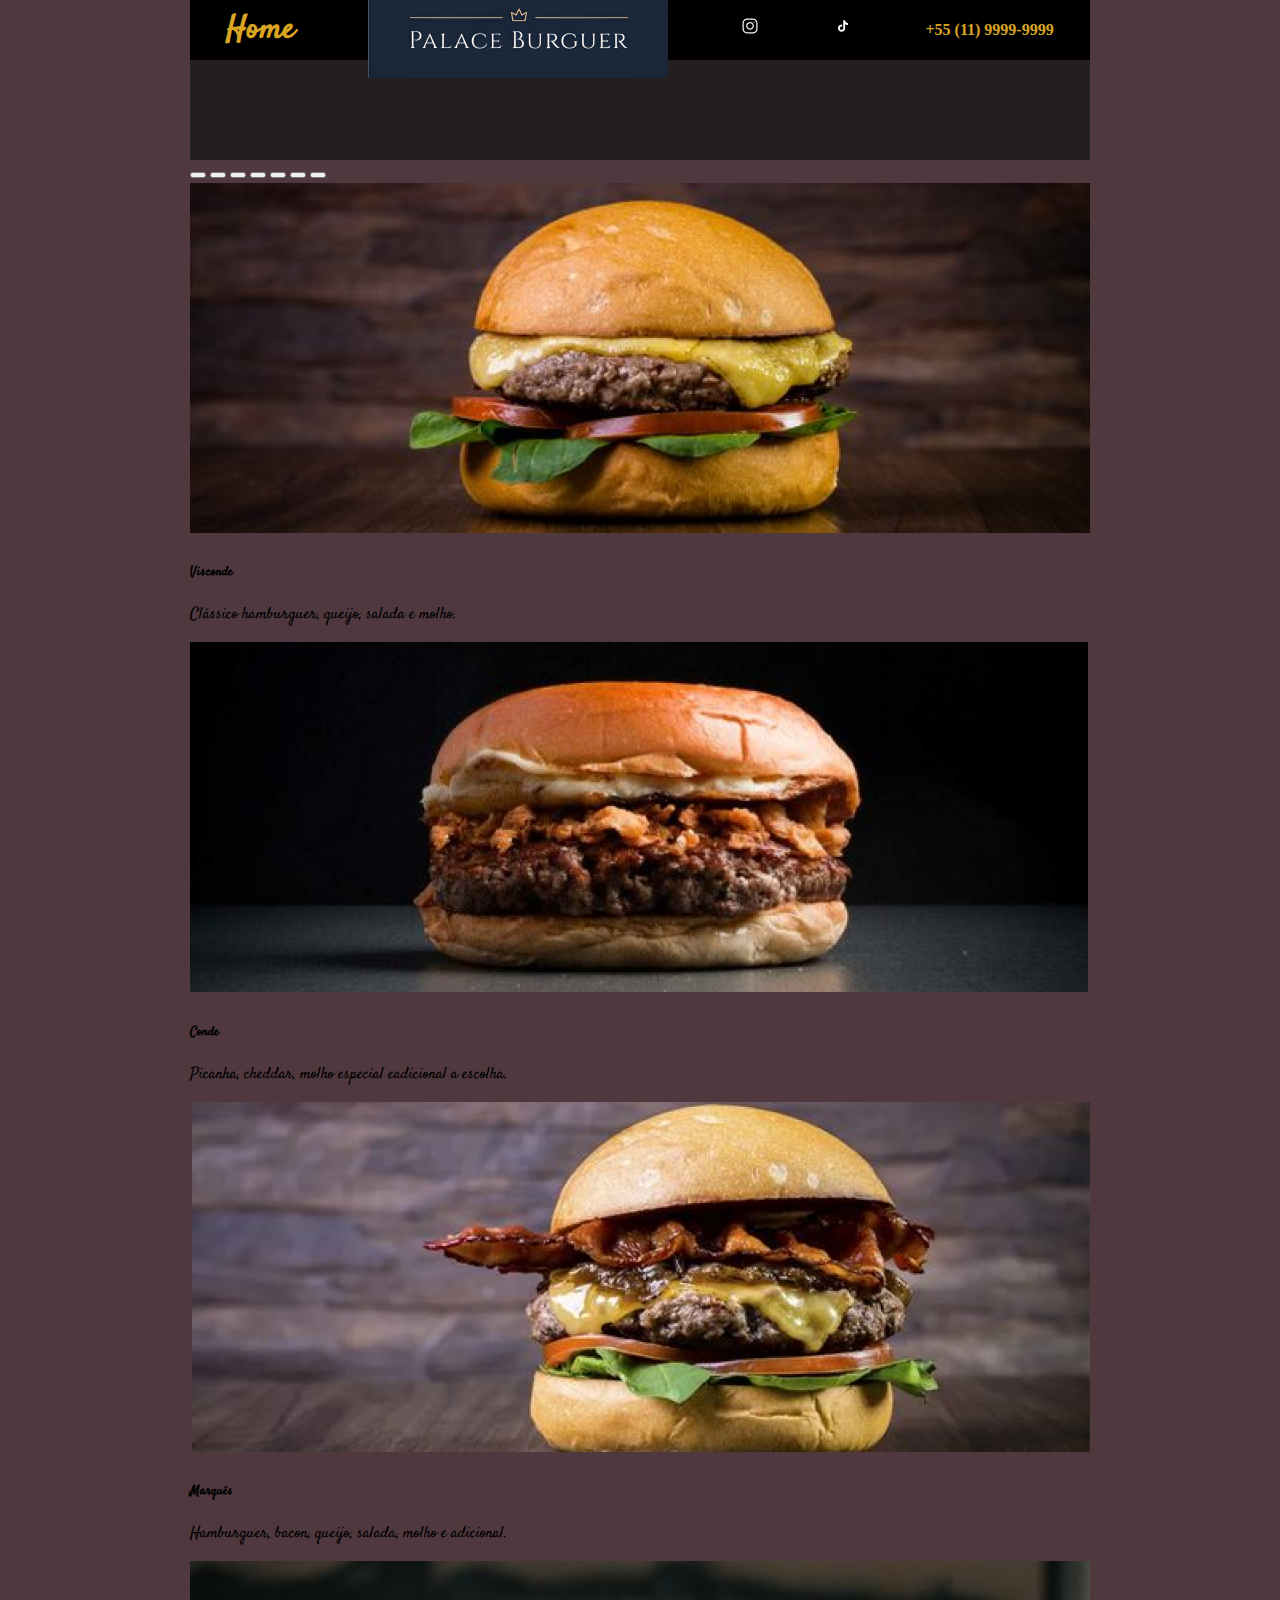
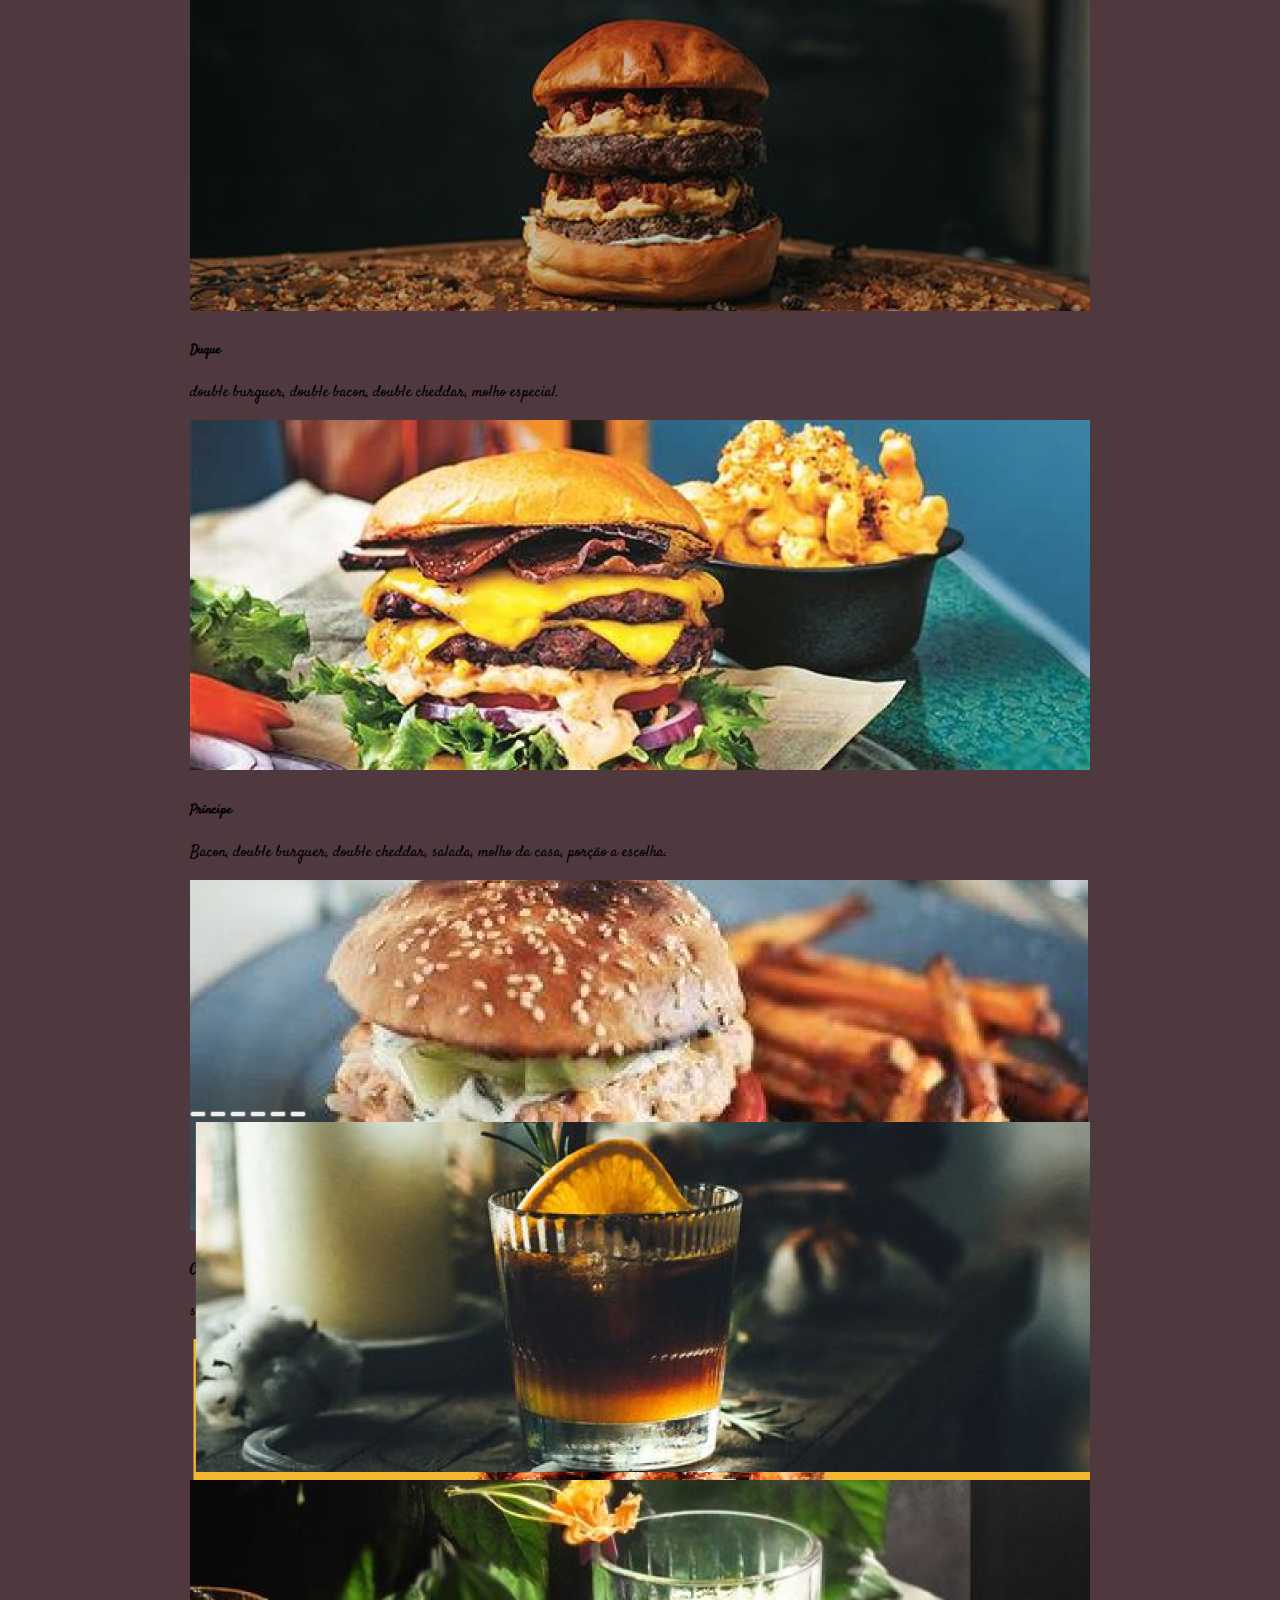
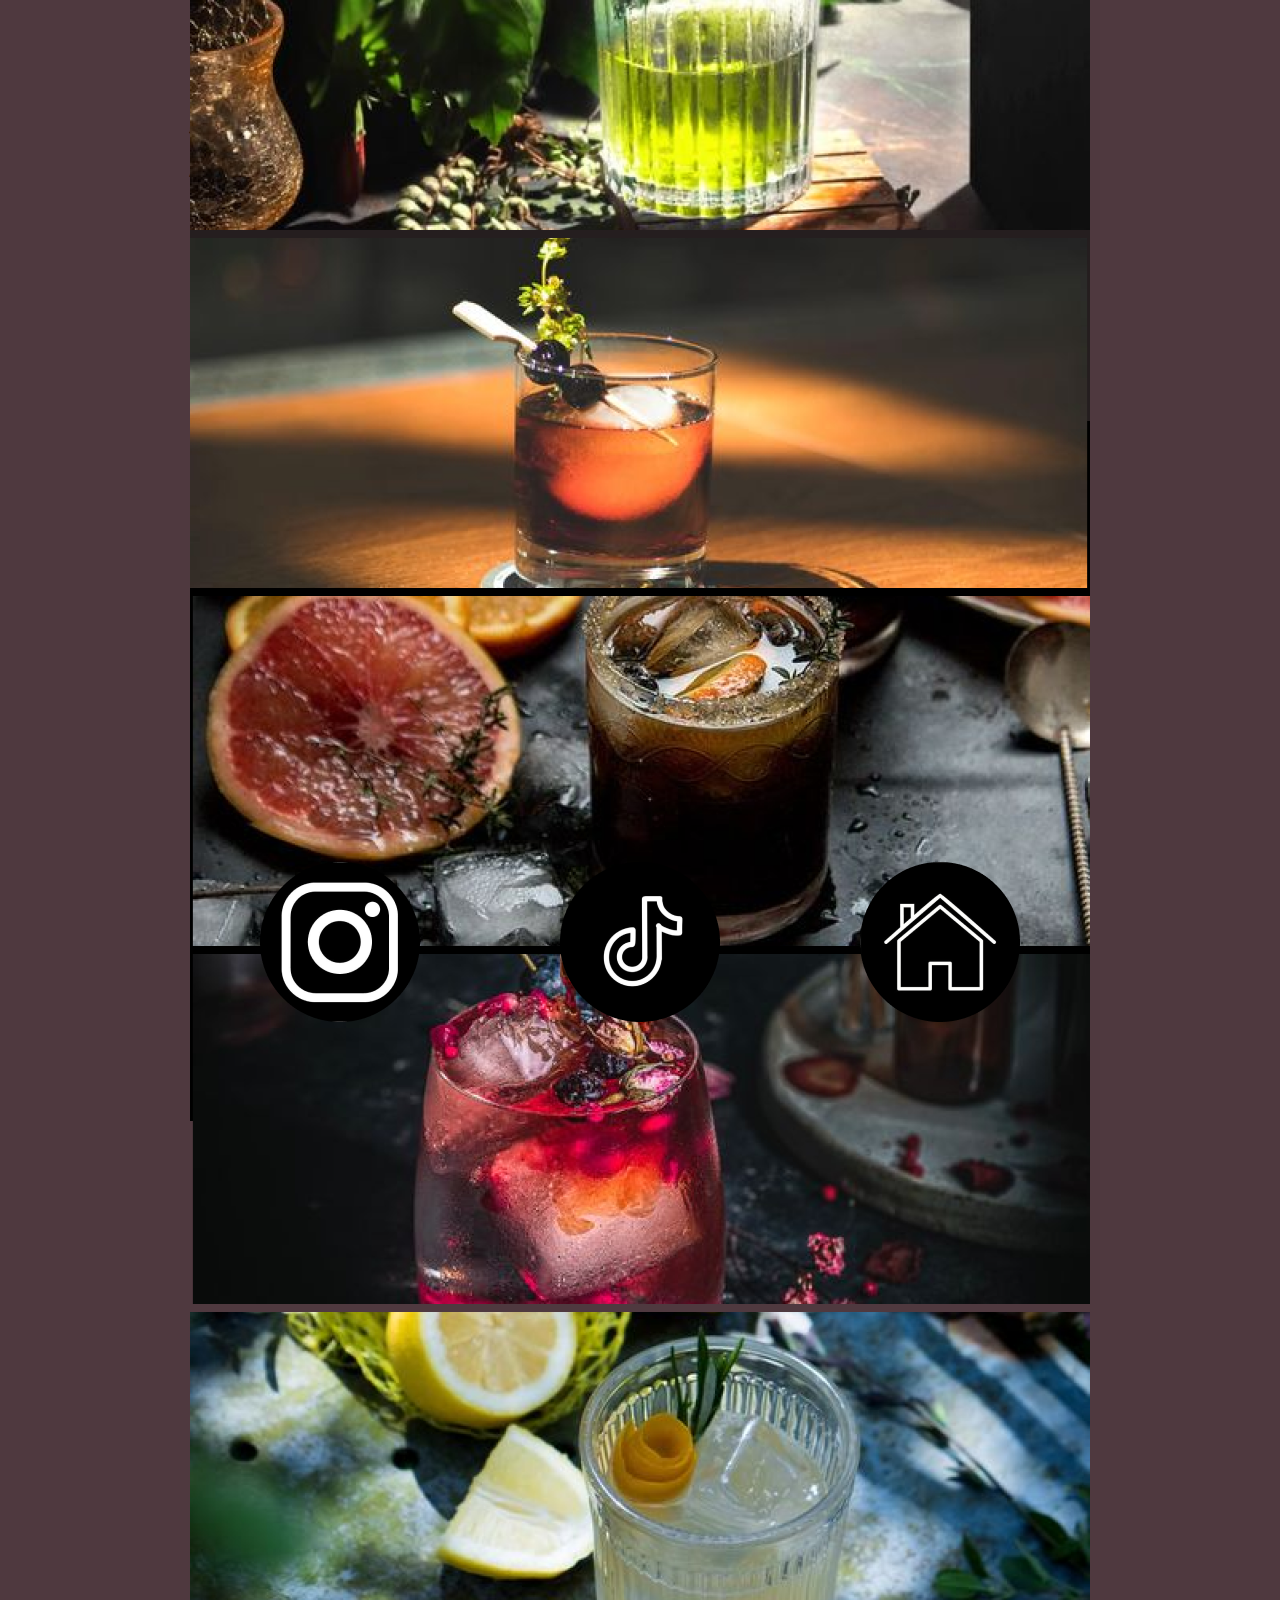
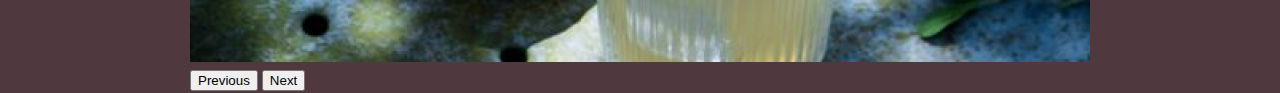
<file: Cardápio.html>
<!DOCTYPE html>
<html lang="pt-br">
  <head>
    <meta charset="UTF-8" />
    <meta http-equiv="X-UA-Compatible" content="IE=edge" />
    <meta name="viewport" content="width=device-width, initial-scale=1.0" />
    <link rel="stylesheet" href="Css/Cardápio.css" />
    <link
      href="https://cdn.jsdelivr.net/npm/bootstrap@5.3.0/dist/css/bootstrap.min.css"
      rel="stylesheet"
      integrity="sha384-9ndCyUaIbzAi2FUVXJi0CjmCapSmO7SnpJef0486qhLnuZ2cdeRhO02iuK6FUUVM"
      crossorigin="anonymous"
    />
    <link rel="preconnect" href="https://fonts.googleapis.com" />
    <link rel="preconnect" href="https://fonts.gstatic.com" crossorigin />
    <link
      href="https://fonts.googleapis.com/css2?family=Satisfy&display=swap"
      rel="stylesheet"
    />
    <link rel="stylesheet" href="Css/Cardápio.css" />
    <link
      rel="shortcut icon"
      href="Imagens/index/icone.jpg"
      type="image/x-icon"
    />
    <title>Cardápio</title>
  </head>

  <body>
    <div id="pedido" class="b0">
      <div class="b1">
        <div>
          <a href="Index.html"><h1>Home</h1></a>
        </div>
        <div>
          <img src="Imagens/index/Logo retangular.png" alt="" />
        </div>
        <div>
          <a href="https://www.instagram.com/"
            ><img src="Imagens/index/Logo IG.png" alt=""
          /></a>
        </div>
        <div>
          <a href="https://www.tiktok.com/"
            ><img src="Imagens/index/Logo Ttk.png" alt=""
          /></a>
        </div>
        <div>
          <h4>+55 (11) 9999-9999</h4>
        </div>
      </div>
      <div class="b2"></div>
      <div class="b3">
        <div id="carouselExampleCaptions" class="carousel slide">
          <div class="carousel-indicators">
            <button
              type="button"
              data-bs-target="#carouselExampleCaptions"
              data-bs-slide-to="0"
              class="active"
              aria-current="true"
              aria-label="Slide 1"
            ></button>
            <button
              type="button"
              data-bs-target="#carouselExampleCaptions"
              data-bs-slide-to="1"
              aria-label="Slide 2"
            ></button>
            <button
              type="button"
              data-bs-target="#carouselExampleCaptions"
              data-bs-slide-to="2"
              aria-label="Slide 3"
            ></button>
            <button
              type="button"
              data-bs-target="#carouselExampleCaptions"
              data-bs-slide-to="3"
              aria-label="Slide 4"
            ></button>
            <button
              type="button"
              data-bs-target="#carouselExampleCaptions"
              data-bs-slide-to="4"
              aria-label="Slide 5"
            ></button>
            <button
              type="button"
              data-bs-target="#carouselExampleCaptions"
              data-bs-slide-to="5"
              aria-label="Slide 6"
            ></button>
            <button
              type="button"
              data-bs-target="#carouselExampleCaptions"
              data-bs-slide-to="6"
              aria-label="Slide 7"
            ></button>
          </div>
          <div class="carousel-inner">
            <div class="carousel-item active">
              <img
                src="Imagens/pedido (1).png"
                class="d-block w-100"
                alt="..."
              />
              <div class="carousel-caption d-none d-md-block">
                <h5>Visconde</h5>
                <p>Clássico hamburguer, queijo, salada e molho.</p>
              </div>
            </div>
            <div class="carousel-item">
              <img
                src="Imagens/pedido (2).png"
                class="d-block w-100"
                alt="..."
              />
              <div class="carousel-caption d-none d-md-block">
                <h5>Conde</h5>
                <p>Picanha, cheddar, molho especial eadicional a escolha.</p>
              </div>
            </div>
            <div class="carousel-item">
              <img
                src="Imagens/pedido (3).png"
                class="d-block w-100"
                alt="..."
              />
              <div class="carousel-caption d-none d-md-block">
                <h5>Marquês</h5>
                <p>Hamburguer, bacon, queijo, salada, molho e adicional.</p>
              </div>
            </div>
            <div class="carousel-item">
              <img
                src="Imagens/pedido (4).png"
                class="d-block w-100"
                alt="..."
              />
              <div class="carousel-caption d-none d-md-block">
                <h5>Duque</h5>
                <p>
                  double burguer, double bacon, double cheddar, molho especial.
                </p>
              </div>
            </div>
            <div class="carousel-item">
              <img src="Imagens/pedido (5).png" class="d-block w-100" alt="" />
              <div class="carousel-caption d-none d-md-block">
                <h5>Príncipe</h5>
                <p>
                  Bacon, double burguer, double cheddar, salada, molho da casa,
                  porção a escolha.
                </p>
              </div>
            </div>
            <div class="carousel-item">
              <img
                src="Imagens/pedido (6).png"
                class="d-block w-100"
                alt="..."
              />
              <div class="carousel-caption d-none d-md-block">
                <h5>Consorte</h5>
                <p>
                  salada, filé de frango, molho da casa, dois adicionais a
                  escolha.
                </p>
              </div>
            </div>
            <div class="carousel-item">
              <img
                src="Imagens/pedido (7).png"
                class="d-block w-100"
                alt="..."
              />
              <div class="carousel-caption d-none d-md-block">
                <h5>Rei</h5>
                <p>
                  Pão especial, pilha de bacon, cebola caramelizada, cheddar,
                  salada, molho e acompanhamentos.
                </p>
              </div>
            </div>
            <button
              class="carousel-control-prev"
              type="button"
              data-bs-target="#carouselExampleCaptions"
              data-bs-slide="prev"
            >
              <span
                class="carousel-control-prev-icon"
                aria-hidden="true"
              ></span>
              <span class="visually-hidden">Previous</span>
            </button>
            <button
              class="carousel-control-next"
              type="button"
              data-bs-target="#carouselExampleCaptions"
              data-bs-slide="next"
            >
              <span
                class="carousel-control-next-icon"
                aria-hidden="true"
              ></span>
              <span class="visually-hidden">Next</span>
            </button>
          </div>
        </div>
        <div class="b4">
          <p>Lanches e Drinks especiais dessa semana !</p>
        </div>
        <div class="b5">
          <div id="carouselExampleIndicators" class="carousel slide">
            <div class="carousel-indicators">
              <button
                type="button"
                data-bs-target="#carouselExampleIndicators"
                data-bs-slide-to="0"
                class="active"
                aria-current="true"
                aria-label="Slide 1"
              ></button>
              <button
                type="button"
                data-bs-target="#carouselExampleIndicators"
                data-bs-slide-to="1"
                aria-label="Slide 2"
              ></button>
              <button
                type="button"
                data-bs-target="#carouselExampleIndicators"
                data-bs-slide-to="2"
                aria-label="Slide 3"
              ></button>
              <button
                type="button"
                data-bs-target="#carouselExampleIndicators"
                data-bs-slide-to="3"
                aria-label="Slide 4"
              ></button>
              <button
                type="button"
                data-bs-target="#carouselExampleIndicators"
                data-bs-slide-to="4"
                aria-label="Slide 5"
              ></button>
              <button
                type="button"
                data-bs-target="#carouselExampleIndicators"
                data-bs-slide-to="5"
                aria-label="Slide 6"
              ></button>
            </div>
            <div class="carousel-inner">
              <div class="carousel-item active">
                <img
                  src="Imagens/drink (1).png"
                  class="d-block w-100"
                  alt="..."
                />
              </div>
              <div class="carousel-item">
                <img
                  src="Imagens/drink (2).png"
                  class="d-block w-100"
                  alt="..."
                />
              </div>
              <div class="carousel-item">
                <img
                  src="Imagens/drink (3).png"
                  class="d-block w-100"
                  alt="..."
                />
              </div>
              <div class="carousel-item">
                <img
                  src="Imagens/drink (4).png"
                  class="d-block w-100"
                  alt="..."
                />
              </div>
              <div class="carousel-item">
                <img
                  src="Imagens/drink (5).png"
                  class="d-block w-100"
                  alt="..."
                />
              </div>
              <div class="carousel-item">
                <img
                  src="Imagens/drink (6).png"
                  class="d-block w-100"
                  alt="..."
                />
              </div>
            </div>
            <button
              class="carousel-control-prev"
              type="button"
              data-bs-target="#carouselExampleIndicators"
              data-bs-slide="prev"
            >
              <span
                class="carousel-control-prev-icon"
                aria-hidden="true"
              ></span>
              <span class="visually-hidden">Previous</span>
            </button>
            <button
              class="carousel-control-next"
              type="button"
              data-bs-target="#carouselExampleIndicators"
              data-bs-slide="next"
            >
              <span
                class="carousel-control-next-icon"
                aria-hidden="true"
              ></span>
              <span class="visually-hidden">Next</span>
            </button>
          </div>
        </div>
        <div class="b5">
          <a href="https://www.instagram.com/"
            ><img src="Imagens/index/Logo P 4 (1).png" alt=""
          /></a>
          <a href="https://www.tiktok.com/"
            ><img src="Imagens/index/Logo P 4 (2).png" alt=""
          /></a>
          <a href="Index.html"
            ><img src="Imagens/index/Logo P 4 (3).png" alt=""
          /></a>
        </div>
      </div>
    </div>

    <script
      src="https://cdn.jsdelivr.net/npm/@popperjs/core@2.11.8/dist/umd/popper.min.js"
      integrity="sha384-I7E8VVD/ismYTF4hNIPjVp/Zjvgyol6VFvRkX/vR+Vc4jQkC+hVqc2pM8ODewa9r"
      crossorigin="anonymous"
    ></script>
    <script
      src="https://cdn.jsdelivr.net/npm/bootstrap@5.3.0/dist/js/bootstrap.min.js"
      integrity="sha384-fbbOQedDUMZZ5KreZpsbe1LCZPVmfTnH7ois6mU1QK+m14rQ1l2bGBq41eYeM/fS"
      crossorigin="anonymous"
    ></script>
  </body>
</html>
</file>
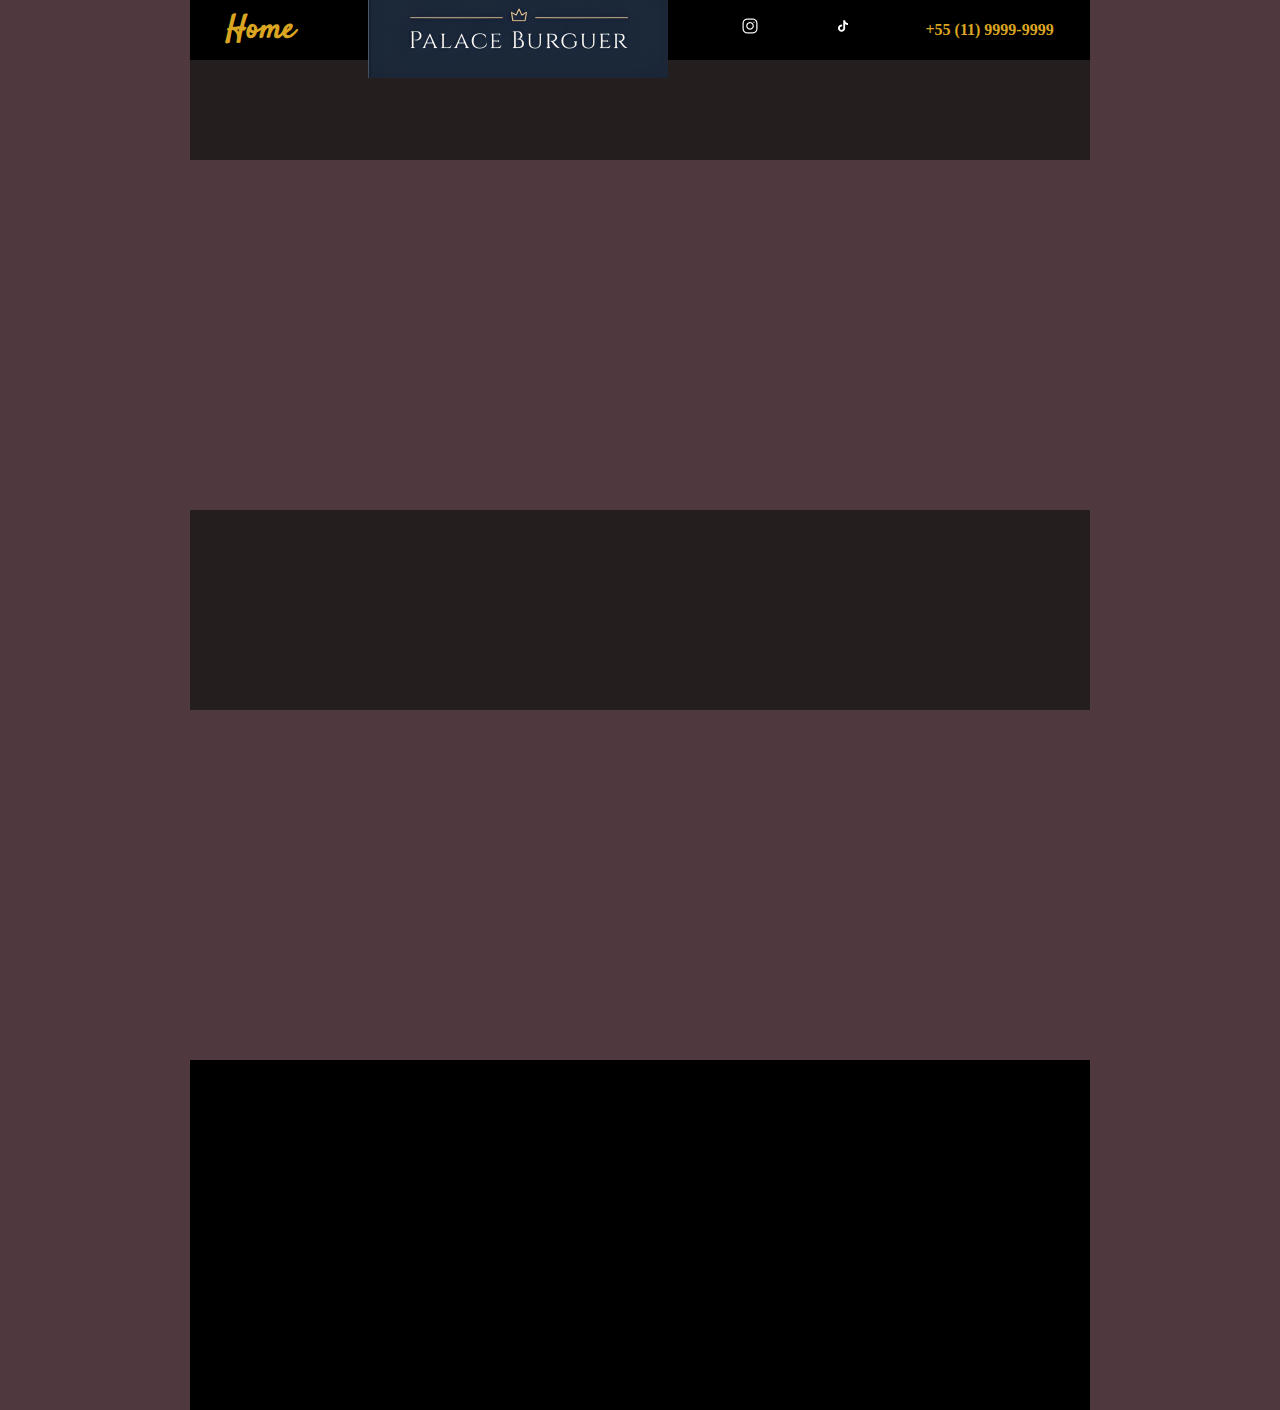
<file: Infantil.html>
<!DOCTYPE html>
<html lang="pt-br">
<head>
    <meta charset="UTF-8">
    <meta http-equiv="X-UA-Compatible" content="IE=edge">
    <meta name="viewport" content="width=device-width, initial-scale=1.0">
    <link rel="preconnect" href="https://fonts.googleapis.com">
    <link rel="preconnect" href="https://fonts.gstatic.com" crossorigin />
    <link
      href="https://fonts.googleapis.com/css2?family=Satisfy&display=swap"
      rel="stylesheet">
      <link
      href="https://cdn.jsdelivr.net/npm/bootstrap@5.3.0-alpha3/dist/css/bootstrap.min.css"
      rel="stylesheet"
      integrity="sha384-KK94CHFLLe+nY2dmCWGMq91rCGa5gtU4mk92HdvYe+M/SXH301p5ILy+dN9+nJOZ"
      crossorigin="anonymous"
    />
    <link rel="stylesheet" href="Css/Infantil.css">
    <link rel="shortcut icon" href="Imagens/index/icone.jpg" type="image/x-icon" />

    <title>Cardápio Infantil</title>

</head>

<body>
    <div class="c0">

        <div class="c1">
            <div>
                <a href="Index.html"><h1>Home</h1></a>
              </div>
              <div>
                <img src="Imagens/index/Logo retangular.png" alt="" />
              </div>
              <div>
                <a href="https://www.instagram.com/"
                  ><img src="Imagens/index/Logo IG.png" alt=""
                /></a>
              </div>
              <div>
                <a href="https://www.tiktok.com/"
                  ><img src="Imagens/index/Logo Ttk.png" alt=""
                /></a>
              </div>
              <div>
                <h4>+55 (11) 9999-9999</h4>
              </div>
        </div>
        <div class="c2">

        </div>
        <div class="c3">

        </div>
        <div class="c4">

        </div>
        <div class="c3">

        </div>
        <div class="c5">

        </div>
    </div>
</body>

</html>
</file>
<file: Css/Cardápio.css>
body{
    margin: auto;
    padding: 0;
  background-color:#4f393f;
}
.b0 {
  width: 900px;
  height: 1290px;
  margin: auto;
}
.b1 {
  width: 900px;
  height: 60px;
  background-color: #000000;
  display: flex;
  justify-content: space-around;
  align-items: center;
  color: goldenrod;
}
.b2 {
  width: 900px;
  height: 100px;
  background-color: #251e1f;
  display: flex;
  align-items: center;
  justify-content: center;
}
.b3 {
  width: 900px;
  height: 350px;
  font-family: "Satisfy", cursive;
}
.b4 {
  width: 900px;
  height: 200px;
  background-color: #251e1f;
  color: goldenrod;
  font-size: 20px;
  align-items: center;
  display: flex;
  justify-content: center;
  font-family: "Satisfy", cursive;
}
.b5 {
  width: 900px;
  height: 350px;
  background-color: #000000;
  display: flex;
  align-items: center;
  justify-content: space-around;
}

a {
  color: goldenrod;
}
a:hover {
  color: gold;
}
a:link {
  text-decoration: none;
  list-style: none;
  color: goldenrod;
  font-family: "Satisfy", cursive;
}
</file>
<file: Css/Infantil.css>
body {
    background-color: #4f393f;
    margin: auto;
    padding: 0;
  }
  .c0{
    width: 900px;
  height: 1290px;
  margin: auto;
  }
  .c1{
    width: 900px;
  height: 60px;
  background-color: #000000;
  display: flex;
  justify-content: space-around;
  align-items: center;
  color: goldenrod;
  }
  .c2{
    width: 900px;
  height: 100px;
  background-color: #251e1f;
  display: flex;
  align-items: center;
  justify-content: center;
  }
  .c3{
    width: 900px;
  height: 350px;
  font-family: "Satisfy", cursive;
  }
  .c4{
    width: 900px;
  height: 200px;
  background-color: #251e1f;
  color: goldenrod;
  font-size: 20px;
  align-items: center;
  display: flex;
  justify-content: center;
  font-family: "Satisfy", cursive;
  }
  .c5{
    width: 900px;
  height: 350px;
  background-color: #000000;
  display: flex;
  align-items: center;
  justify-content: space-around;
  }





  a {
    color: goldenrod;
  }
  a:hover {
    color: gold;
  }
  a:link {
    text-decoration: none;
    list-style: none;
    color: goldenrod;
    font-family: "Satisfy", cursive;
  }
</file>
